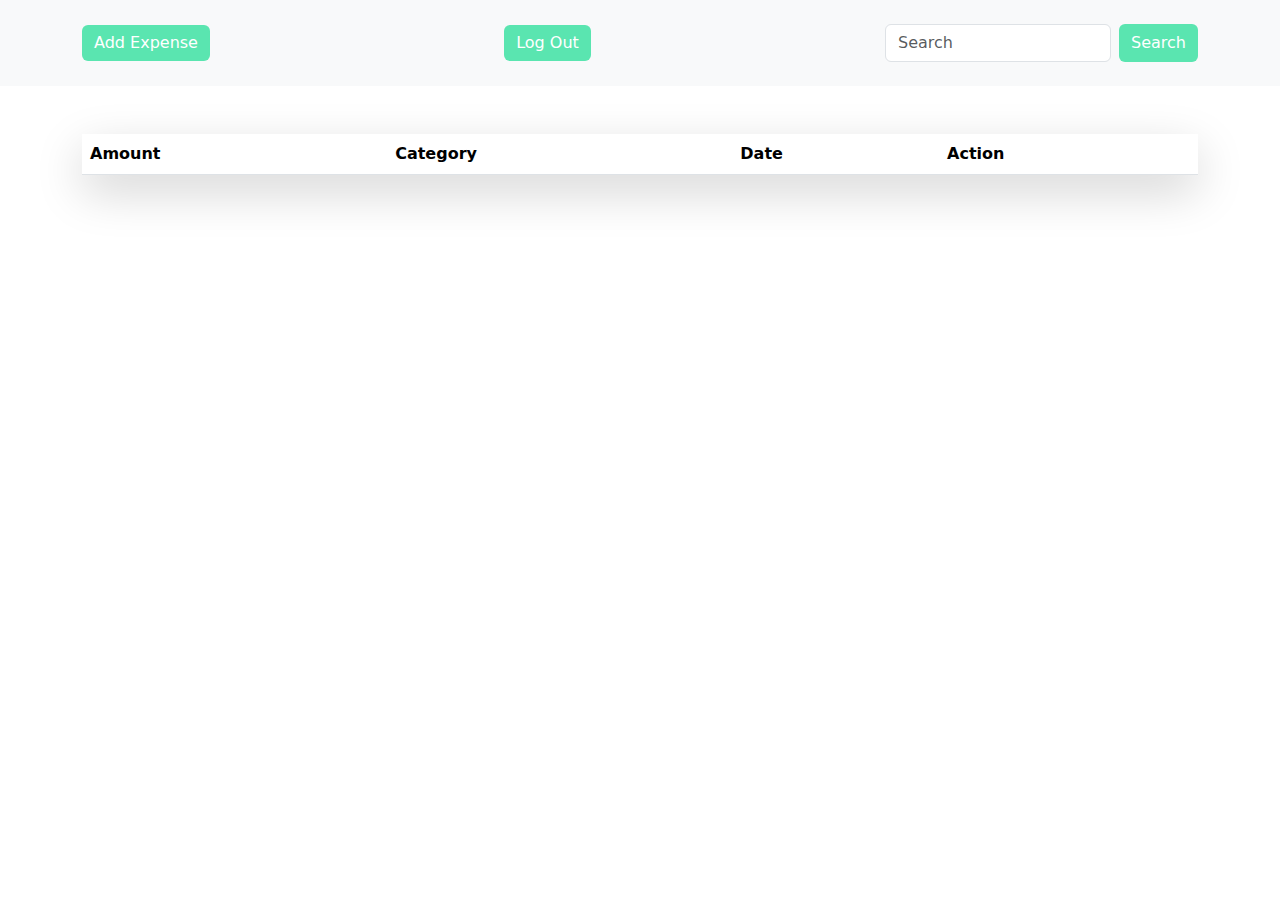
<file: expense.html>
<!DOCTYPE html>
<html lang="en">
  <head>
    <meta charset="UTF-8" />
    <meta name="viewport" content="width=device-width, initial-scale=1.0" />
    <title>Expense</title>
    <link
      rel="stylesheet"
      href="https://cdn.jsdelivr.net/npm/bootstrap@5.3.2/dist/css/bootstrap.min.css
   "
    />
    <link rel="stylesheet" href="css/expense.css" />
  </head>

  <body>
    <nav class="navbar bg-body-tertiary py-4">
      <div class="container">
        <button
          type="button"
          class="btn btn-primary"
          data-bs-toggle="modal"
          data-bs-target="#exampleModal"
          data-bs-whatever="@getbootstrap"
        >
          Add Expense
        </button>
        <a
          class="btn btn-primary"
          id="logoutBtn"
          href="index.html"
          role="button"
          >Log Out</a
        >
        <div
          class="modal fade"
          id="exampleModal"
          tabindex="-1"
          aria-labelledby="exampleModalLabel"
          aria-hidden="true"
        >
          <div class="modal-dialog">
            <div class="modal-content">
              <div class="modal-header">
                <h1 class="modal-title fs-5" id="exampleModalLabel">
                  My Expense Report
                </h1>
                <button
                  type="button"
                  class="btn-close"
                  id="btnCross"
                  data-bs-dismiss="modal"
                  aria-label="Close"
                ></button>
              </div>
              <section class="expense-section mt-4">
                <div class="container">
                  <div class="row mb-5">
                    <div class="col-lg-4">
                      <div class="form-group">
                        <label class="mb-2">Amount</label>
                        <input
                          class="form-control"
                          id="amounts"
                          type="number"
                          placeholder="Enter amount"
                        />
                      </div>
                    </div>
                    <div class="col-lg-4">
                      <label class="mb-2" for="exampleFormControlSelect1"
                        >Category</label
                      >
                      <select class="form-control" id="categories">
                        <option>Choose Category</option>
                        <option>Home Rent</option>
                        <option>Grocery</option>
                        <option>Fuel</option>
                        <option>Utility Bill</option>
                        <!-- <option>Medical</option> -->
                      </select>
                    </div>
                    <div class="col-lg-4">
                      <label class="mb-2" for="start">Date:</label>
                      <div>
                        <input
                          class="form-control"
                          type="date"
                          id="dates"
                          name="trip-start"
                          value="2023-09-06"
                        />
                      </div>
                    </div>
                  </div>

                  <!-- <div class="row">
                                    <div class="col-lg-4" id="radio-button">
                                        <h6>Transaction Type</h6>
                                        <label for="html">Income</label>
                                        <input class="me-4" type="radio" id="html" name="fav_language" value="HTML">
                                        <label for="html">Expense</label>
                                        <input type="radio" id="html" name="fav_language" value="HTML">
                                    </div>
                                    <div class="col-lg-4">
                                        <h6>Event</h6>
                                        <input class="form-control form-control" id="event-text" type="text" placeholder="Text">
                                    </div>
                                    <div class="col-lg-4">
                                        <label class="mb-2" for="start">Event Start End Date:</label>
                                        <div class="">
                                            <input type="date" id="start-end-date" name="trip-start" value="2023-09-06" />
                                        </div>
                                    </div>
                                </div> -->
                  <!-- <div class="row my-4">
                                    <div class="col-lg-6">
                                        <h6>Description</h6>
                                        <input class="form-control form-control" id="description-text" type="text" placeholder="Text">
                                    </div>
                                    <div class="col-lg-6">
                                        <form>
                                            <div class="form-group ms">
                                                <label for="exampleFormControlFile1">Upload Bill</label>
                                                <div>
                                                    <input type="file" class="form-control-file mt-2"
                                                        id="exampleFormControlFile1 file">
                                                </div>
                                            </div>
                                        </form>
                                    </div>
                                </div> -->
                </div>
              </section>
              <div class="modal-footer">
                <button
                  type="button"
                  class="btn btn-primary"
                  id="btnClear"
                  data-bs-dismiss="modal"
                >
                  Close
                </button>
                <button
                  type="button"
                  class="btn btn-primary"
                  id="save-btn"
                  data-bs-dismiss="modal"
                  

                >
                  Submit
                </button>
              </div>
            </div>
          </div>
        </div>
        <form class="d-flex" role="search">
          <input
            class="form-control me-2"
            type="search"
            placeholder="Search"
            aria-label="Search"
          />
          <button class="btn btn-primary" type="submit">Search</button>
        </form>
      </div>
    </nav>

    <section class="table-section">
      <div class="container">
        <div class="row pt-5">
          <div class="col-lg-12">
            <table class="table">
              <thead class="shadow-lg py-5 bg-white rounded">
                <tr>
                  <!-- <th scope="col">Sr.</th> -->
                  <th scope="col">Amount</th>
                  <th scope="col">Category</th>
                  <th scope="col">Date</th>
                  <!-- <th scope="col">Transaction Type</th>
                                <th scope="col">Event</th>
                                <th scope="col">Start-End-Date</th>
                                <th scope="col">Description</th>
                                <th scope="col">Attachment</th> -->
                  <th scope="col">Action</th>
                </tr>
              </thead>
              <tbody id="expense-table-body"></tbody>
            </table>
          </div>
        </div>
      </div>
    </section>
    <script src="https://code.jquery.com/jquery-3.6.0.min.js"></script>
    <script src="https://cdn.jsdelivr.net/npm/bootstrap@5.3.2/dist/js/bootstrap.bundle.min.js
    "></script>
    <script src="js/script.js"></script>
  </body>
</html>
</file>
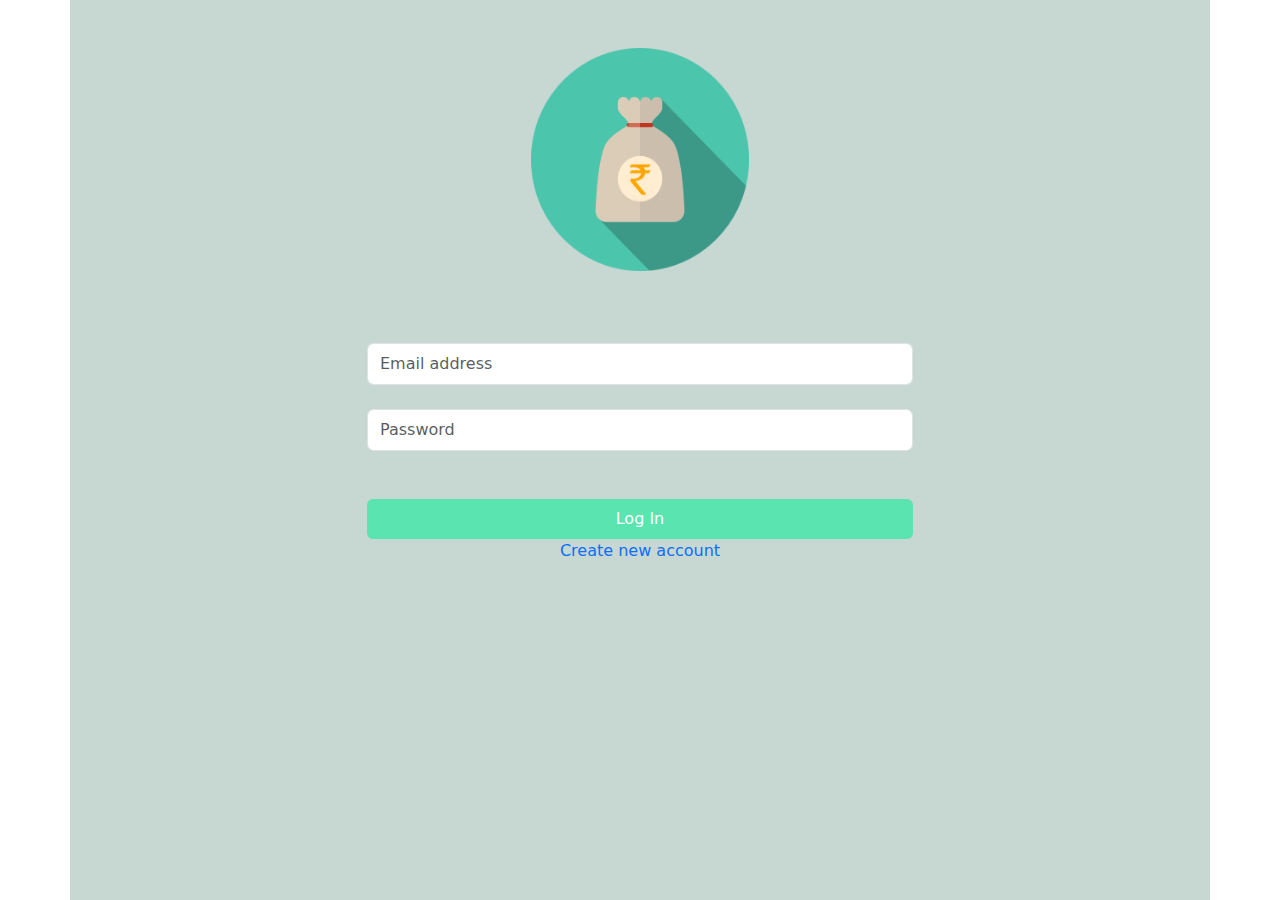
<file: login.html>
<!DOCTYPE html>
<html lang="en">

<head>
  <meta charset="UTF-8" />
  <meta name="viewport" content="width=device-width, initial-scale=1.0" />
  <title>Login</title>
  <link rel="stylesheet" href="https://cdn.jsdelivr.net/npm/bootstrap@5.3.1/dist/css/bootstrap.min.css
    " />
  <link rel="stylesheet" href="./css/login.css" />
</head>

<body>
  <section class="signup-section">
    <div class="container">
      <div class="row text-center">
        <div class="col-3"></div>
        <div class="col-lg-6">
          <img src="images/logo.png" alt="" />
          <form>
            <div class="form-group py-4">
              <input type="email" class="form-control py-2" id="email" placeholder="Email address" />
            </div>
            <div class="form-group">
              <input type="password" class="form-control py-2" id="password" placeholder="Password" />
            </div>
            <div>

              <a type="submit" onclick="login()" class="btn btn-primary w-100 py-2 mt-5">
                Log In
              </a>
            </div>

            <!-- <button type="submit" onclick="login()" class="btn btn-primary w-100 py-2 mt-5">
              Login
            </button> -->
            <a href="signup.html" class="mt-4 y">Create new account</a>
          </form>
        </div>
        <div class="col-lg-3"></div>
      </div>
    </div>
  </section>
  <script>
    function login() {
      let email = document.getElementById("email").value;
      let password = document.getElementById("password").value;

      let email1 = localStorage.getItem("email1");
      let password1 = localStorage.getItem("password1");
      // let confirmPassword1 = localStorage.getItem("confirmPassword1");

      // console.log(email1);
      // console.log(password1);

      if (email === "" || password === "") {
        alert("Please enter values")
        return;
      }
      // else {
      //   alert("Congratulation You Are Registered")
      // }

      if (email == email1 && password == password1) {
        window.location.href = "./expense.html";
        alert("Login Successfully Done");
      } else {
        alert("Please enter a valid email and password");
      }
    }
  </script>
</body>


</html>
</file>
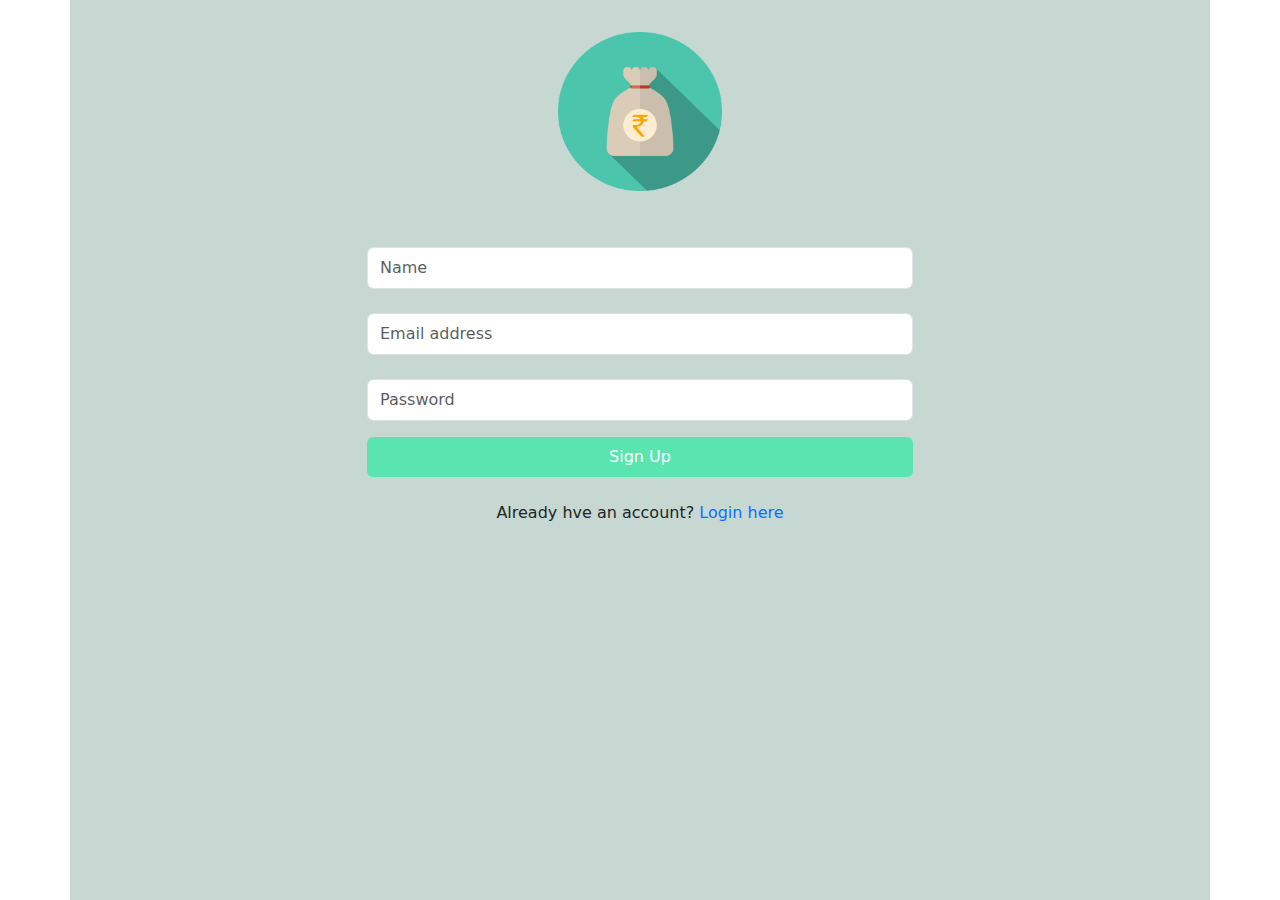
<file: signup.html>
<!DOCTYPE html>
<html lang="en">

<head>
  <meta charset="UTF-8" />
  <meta name="viewport" content="width=device-width, initial-scale=1.0" />
  <title>Sign Up</title>
  <link rel="stylesheet" href="https://cdn.jsdelivr.net/npm/bootstrap@5.3.1/dist/css/bootstrap.min.css
    " />
  <link rel="stylesheet" href="./css/signup.css" />

</head>

<body>
  <section class="signup-section">
    <div class="container">
      <div class="row text-center">
        <div class="col-3"></div>
        <div class="col-lg-6">
          <img src="images/logo.png" alt="" />
          <form>
            <div class="form-group pt-4">
              <input type="text" class="form-control py-2 name" id="name" placeholder="Name" />
            </div>
            <div class="form-group py-4">
              <input type="email" class="form-control py-2" id="email" placeholder="Email address" />
            </div>
            <div class="form-group">
              <input type="password" class="form-control py-2" id="password" placeholder="Password" />
            </div>
            <!-- <div class="form-group py-4">
              <input type="password" class="form-control py-2" id="confirmPassword" placeholder="Confirm Password" />
            </div> -->
            <a type="submit" onclick="signup()" class="btn btn-primary w-100 py-2 mt-3">
              Sign Up</a>

            <!-- <button type="submit" onclick="signup()" class="btn btn-primary w-100 py-2 mt-3">
              Sign Up
            </button> -->
            <div class="pt-4">
              <span>Already hve an account?</span>
              <a href="login.html">Login here</a>
            </div>
          </form>
        </div>
        <div class="col-lg-3"></div>
      </div>
    </div>
  </section>
  <script>
    function signup() {
      let name = document.getElementById("name").value;
      let email = document.getElementById("email").value;
      let password = document.getElementById("password").value;
      // let confirmPassword = document.getElementById("confirmPassword").value;

      localStorage.setItem("name1", name);
      localStorage.setItem("email1", email);
      localStorage.setItem("password1", password);
      // localStorage.setItem("confirmPassword1", confirmPassword);

      // if (password == confirmPassword) {
      //   alert("Password are equal")
      // }
      // else {
      //   alert("Password are not equal")
      // }

      if (name === "" || email === "" || password === "") {
        alert("Please enter values")
        return;
      }
      else {
        alert("Congratulation You Are Registered")

        window.location.href = "./login.html";

      }
    }

  </script>
  <script src="https://cdn.jsdelivr.net/npm/bootstrap@5.3.1/dist/js/bootstrap.bundle.min.js"
    integrity="sha384-HwwvtgBNo3bZJJLYd8oVXjrBZt8cqVSpeBNS5n7C8IVInixGAoxmnlMuBnhbgrkm"
    crossorigin="anonymous"></script>
</body>


</html>
</file>
<file: css/expense.css>
.modal-dialog {
  max-width: 80% !important;
  /* height: 100% !important; */
}
.ms {
  margin-left: 0.1rem;
}
.btn-primary {
  background-color: rgb(90, 229, 176);
  border: none;
}
.btn-primary:hover {
  background-color: rgb(81, 217, 165);
  transition: 0.9s;
}
</file>
<file: css/login.css>
.container {
    background-color: rgb(199, 215, 209);
    width: 100vw;
    height: 100vh;
  }
  .signup-section img {
    width: 40%;
    height: 40%;
    margin: 3rem 0rem;
  }
  .btn-primary{
      background-color: rgb(90, 229, 176);
      border: none;
  }
  .btn-primary:hover{
      background-color: rgb(81, 217, 165);
      transition: .9s;
  
  }
  a{
    text-decoration: none;
  }
</file>
<file: css/signup.css>
.container {
  background-color: rgb(199, 215, 209);
  width: 100vw;
  height: 100vh;
}
.signup-section img {
  width: 30%;
  height: 30%;
  margin: 2rem 0rem;
}
.btn-primary{
    background-color: rgb(90, 229, 176);
    border: none;
}
.btn-primary:hover{
    background-color: rgb(81, 217, 165);
    transition: .9s
    ;

}
a{
  text-decoration: none;
}
</file>
